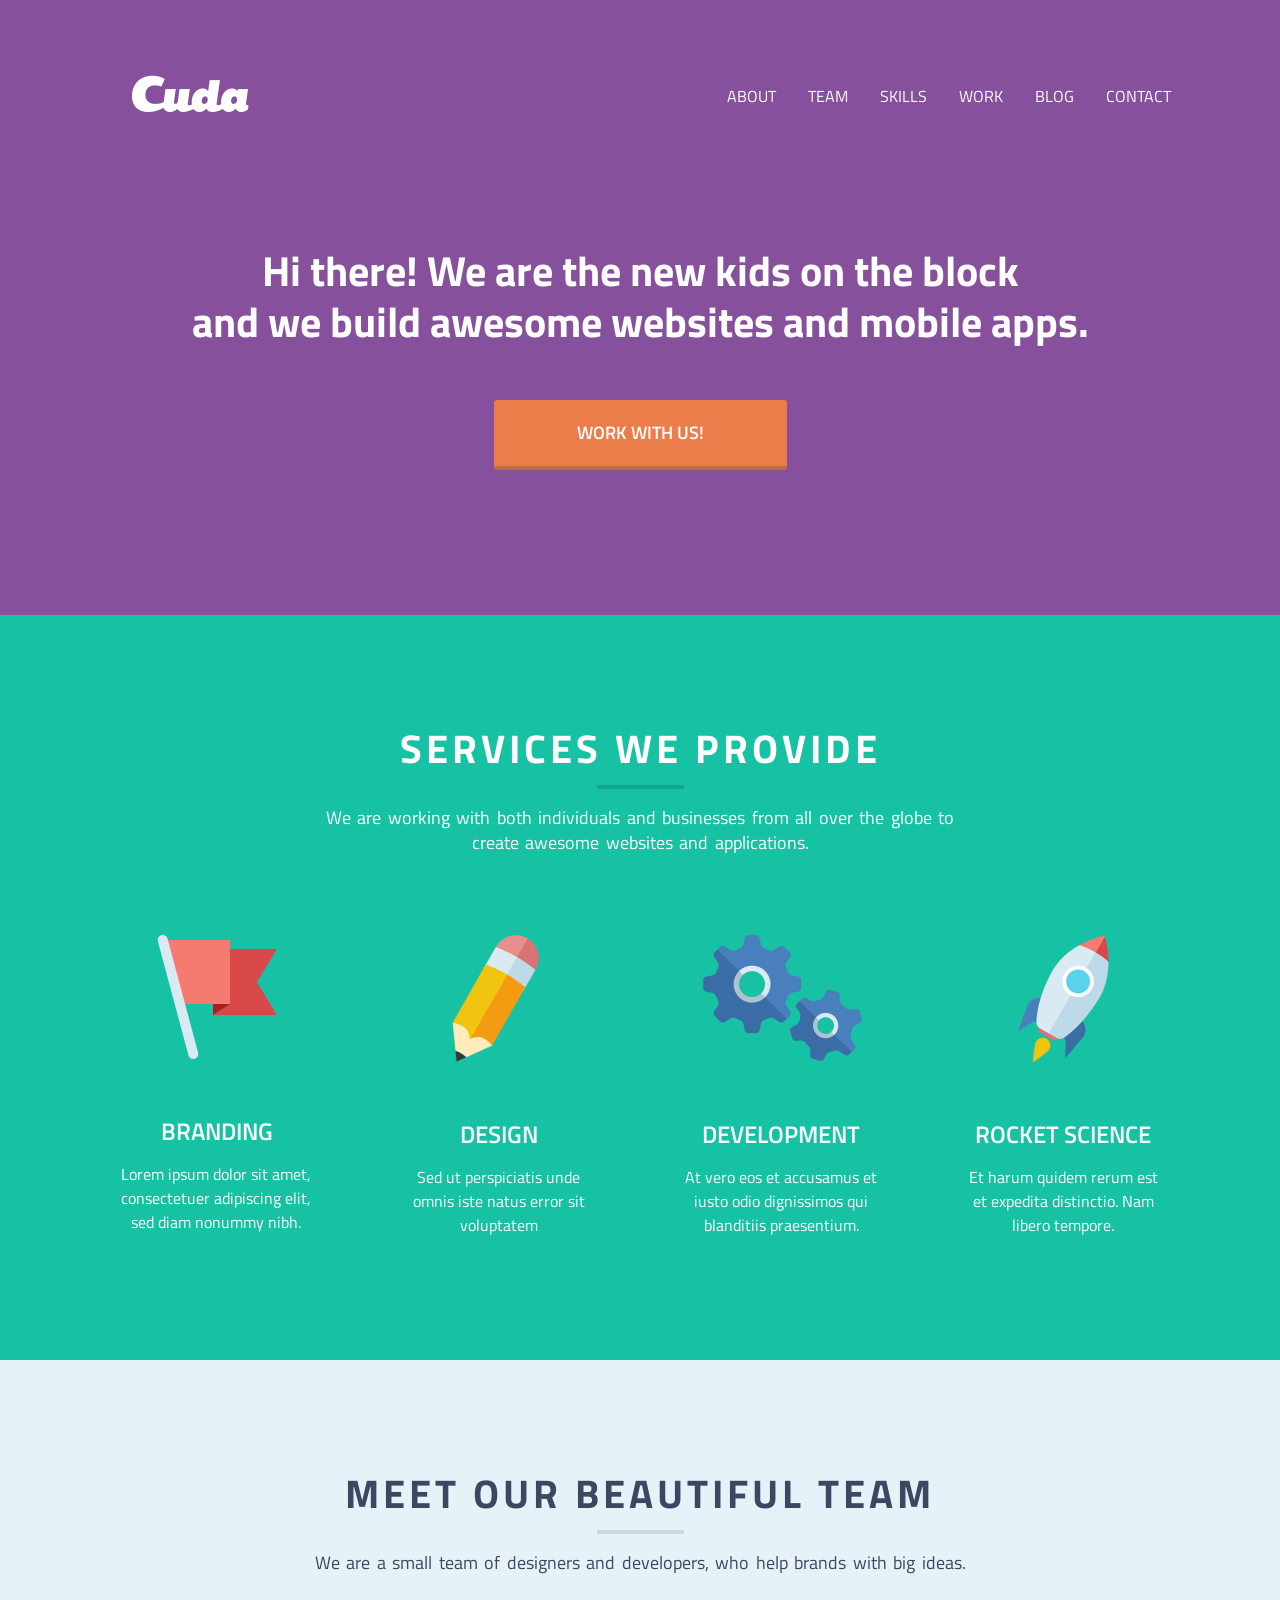
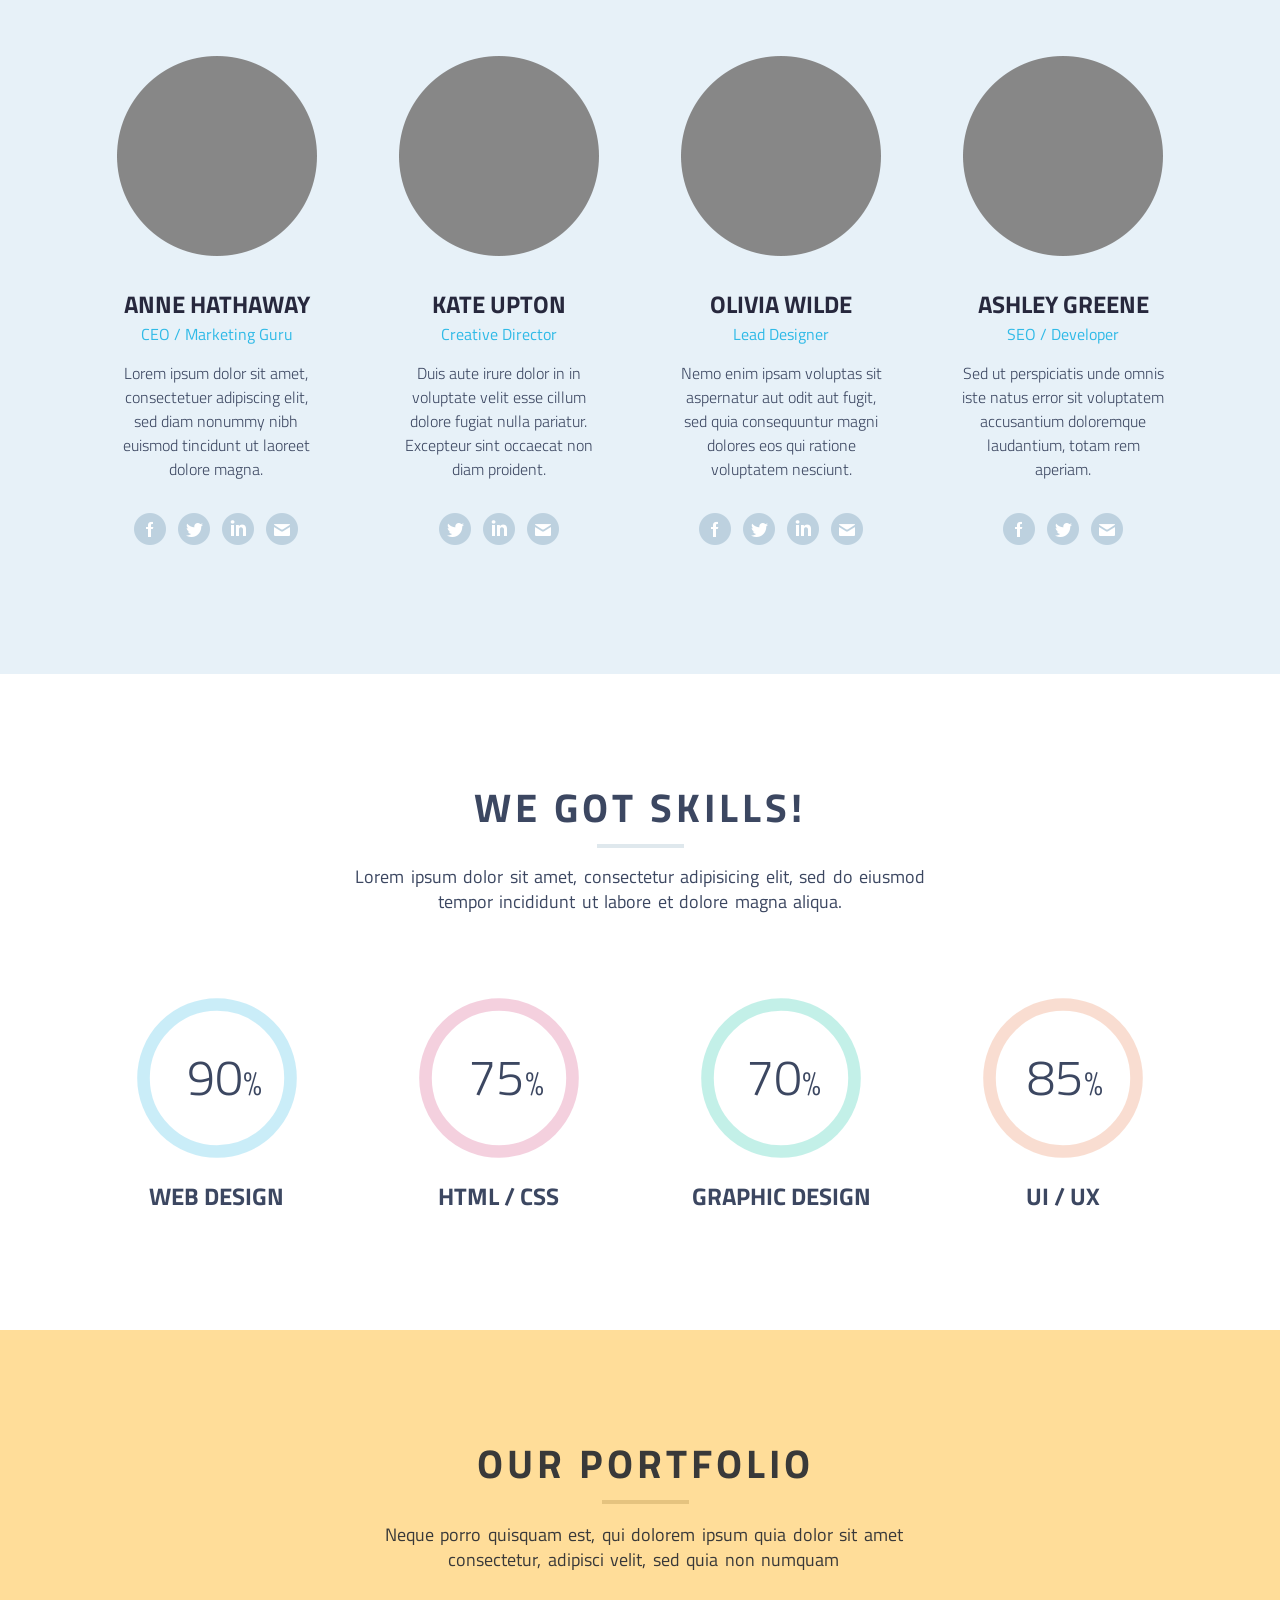
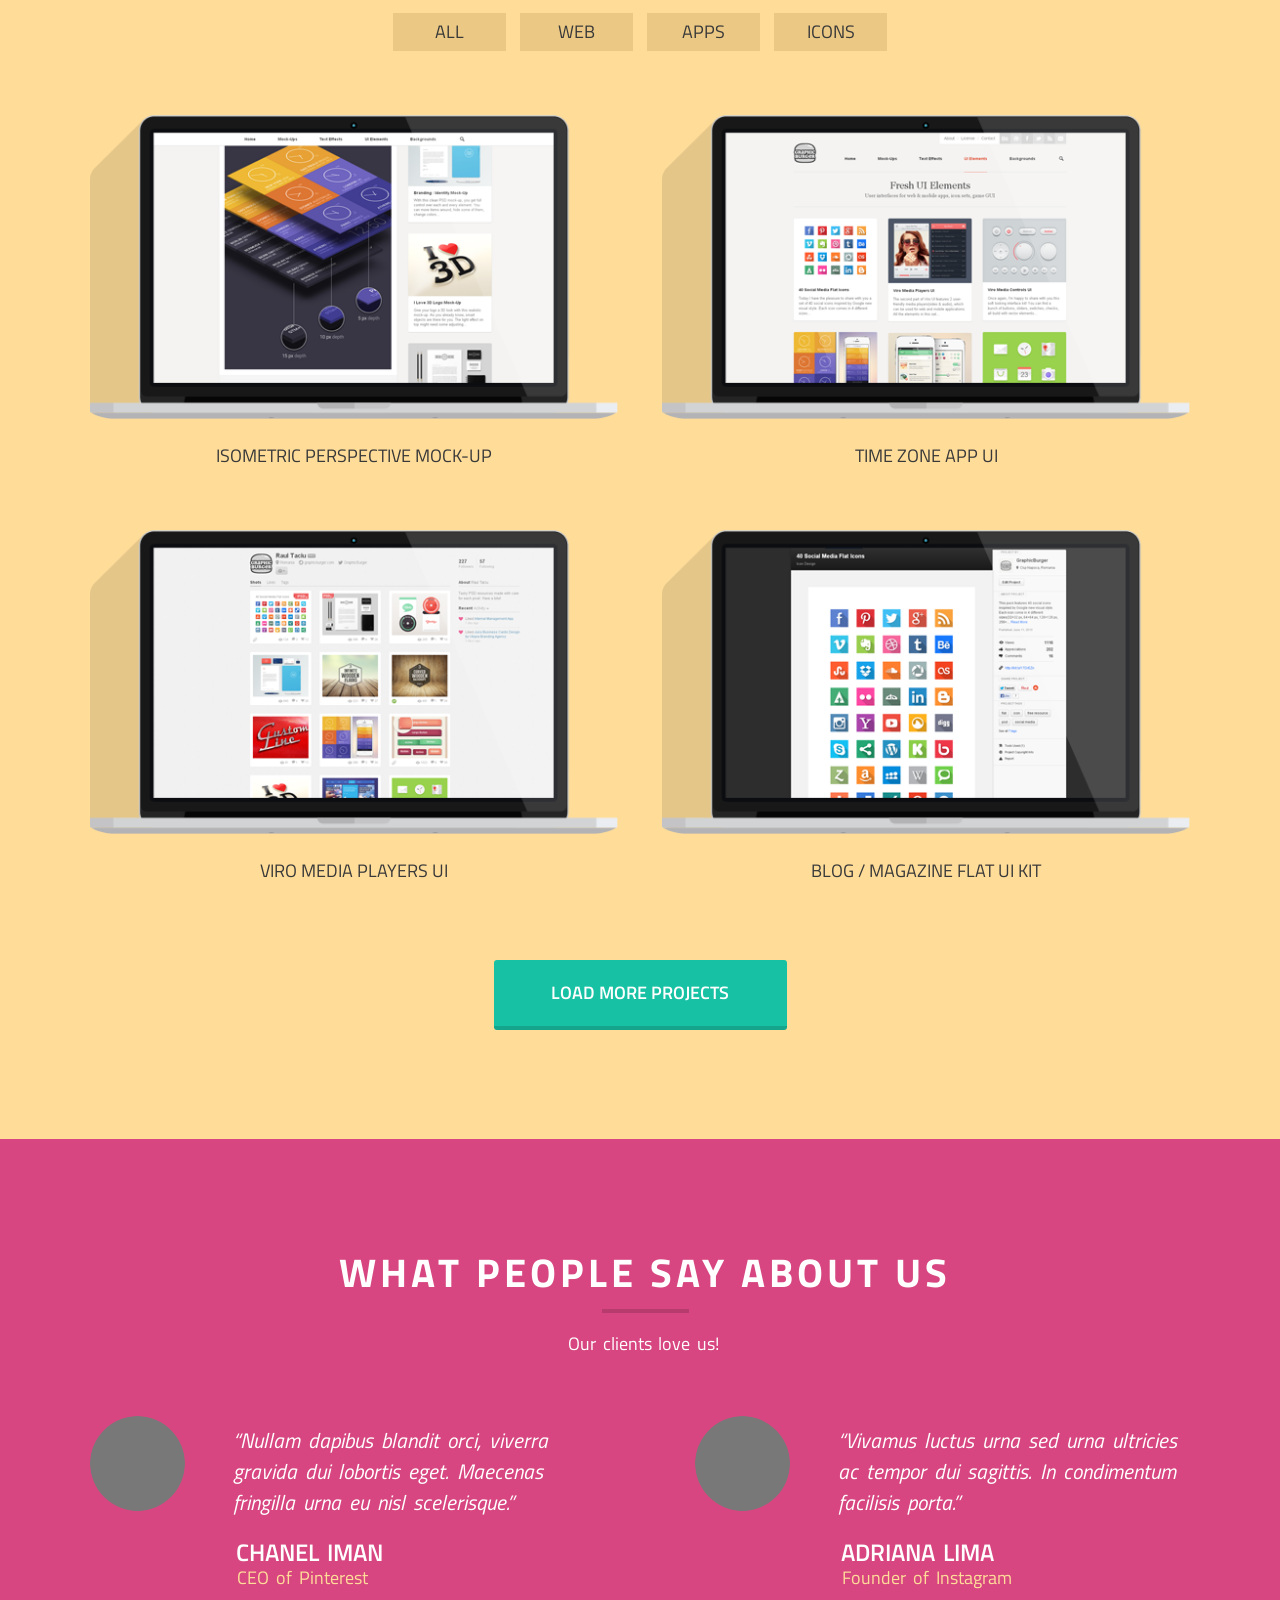
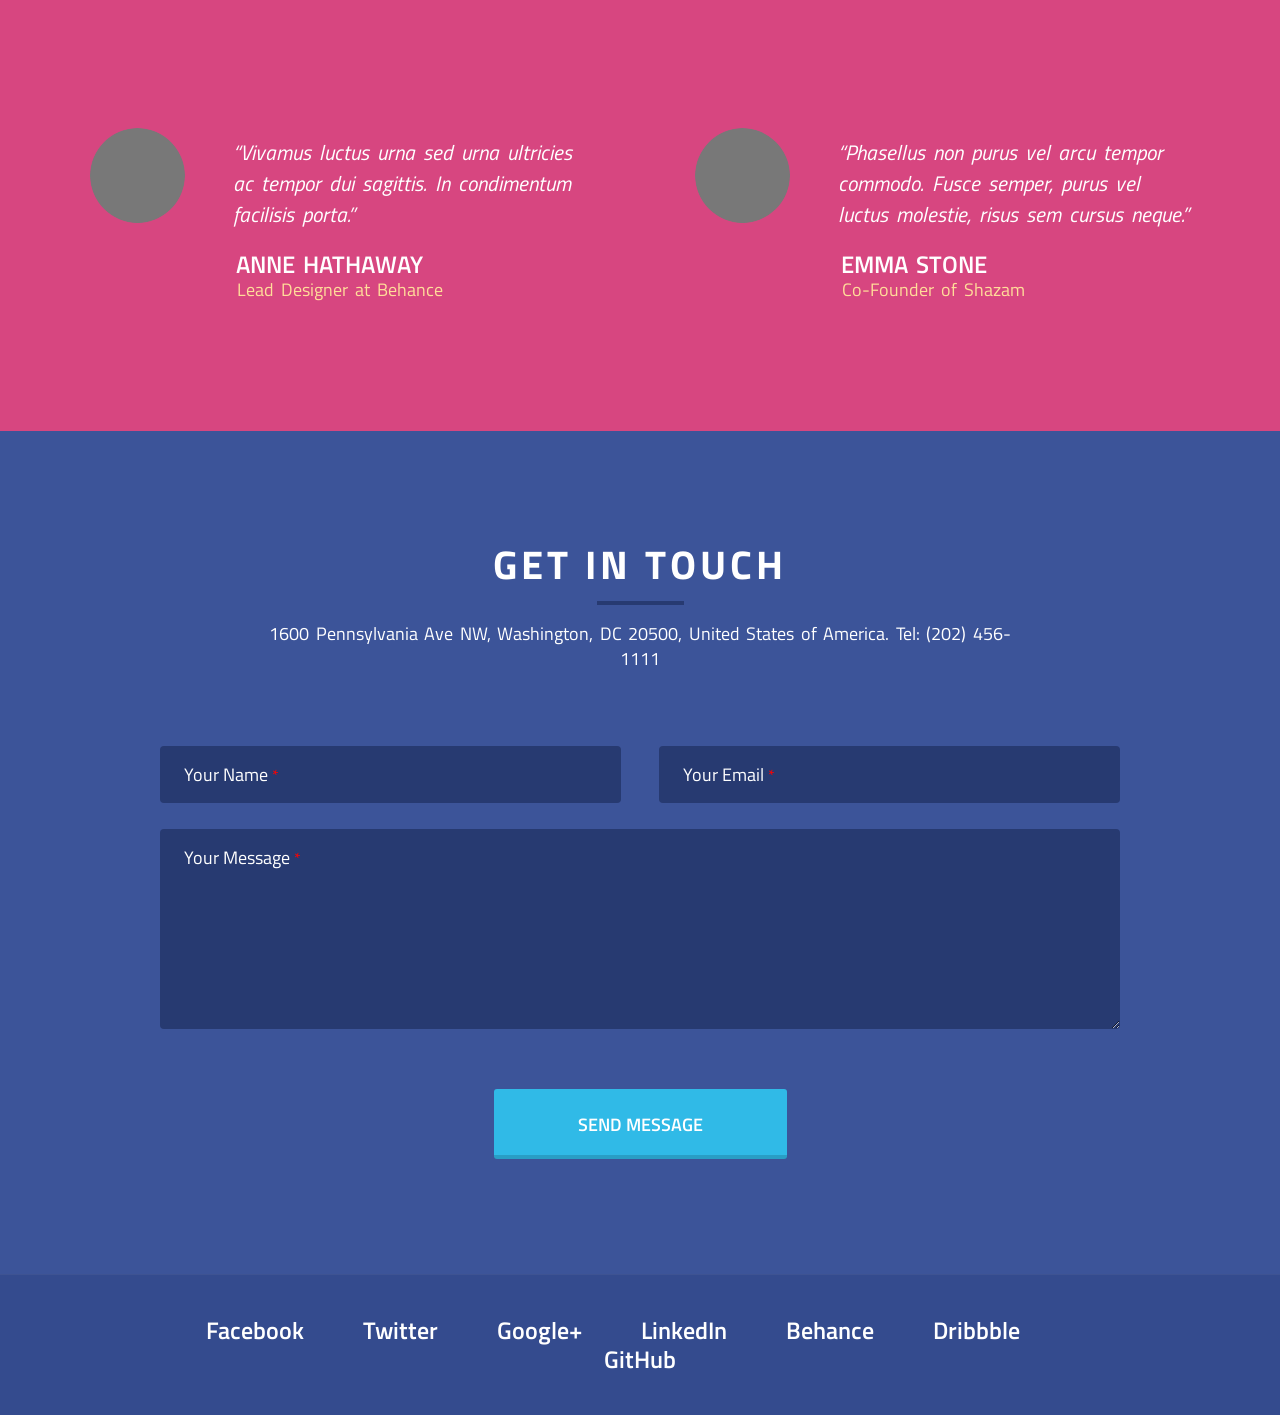
<file: index.html>
<!DOCTYPE html>
<html lang="en">
<head>
    <meta charset="UTF-8">
    <meta http-equiv="X-UA-Compatible" content="IE=edge">
    <meta name="viewport" content="width=device-width, initial-scale=1.0">
    <link rel="stylesheet" href="./css/resetcssmeyer.css">
    <link rel="stylesheet" href="./css/progressBar.css">
    <link rel="stylesheet" href="./css/style.css">
    <title>Cuda_ProjectOne</title>
</head>
<body>
    <header>
        <div class="wrapper">
            <div id="startpage">
                <div class="logo">
                     <img src="./img/logo.png" alt="Logo">
                 </div>
                 <div class="menu_burger_wrap" id="menuTrigger">
                     <img class="menu_burger_img" src="img/menu_bar_new.png" alt="Menu burger">
                 </div>
                 <nav class="menu_header" id="menuBurgerItems">
                          <a class="menu_item" href="#About">About</a>
                          <a class="menu_item" href="#Team">Team</a>
                          <a class="menu_item" href="#Skills">Skills</a>
                          <a class="menu_item" href="#Portfolio">Work</a>
                          <a class="menu_item" href="#AboutUs">Blog</a>
                          <a class="menu_item" href="#Contact">Contact</a>
                 </nav>      
             </div>
                <div class="content">
                    <p> Hi there! We are the new kids on the block </p>
                  <p> and we build awesome websites and mobile apps. </p>
                </div>
            <div class="bigButton">
                <a class="button" href="#Contact">WORK WITH US!</a>
            </div>    
        </div>
    </header>
    <main>
        <section class="block__service" id="About" >
            <div class="wrapper">
                <h2 class="block__title">SERVICES WE PROVIDE</h2>
                <h6 class="block_text">
                    We are working with both individuals and 
                    businesses from all over the globe to 
                    create awesome websites and applications.
                </h6>
                <div class="block__items">
                    <div class="block__item">
                        <img class="img_service" src="img/flag.png" alt="flag">
                        <h3>Branding</h3>                    
                        <div class="description">
                            Lorem ipsum dolor sit amet,
                            consectetuer adipiscing elit,
                            sed diam nonummy nibh.
                        </div>
                    </div>
                    <div class="block__item">
                        <img class="img_service" src="img/pencil.png" alt="pencil">
                        <h3>Design</h3>
                        <div class="description">
                            Sed ut perspiciatis 
                            unde omnis iste natus
                            error sit voluptatem 
                        </div>
                    </div>
                    <div class="block__item">
                        <img class="img_service" src="img/gear.png" alt="gear">
                        <h3>Development</h3>
                        <div class="description"> 
                            At vero eos et accusamus et 
                            iusto odio dignissimos qui 
                            blanditiis praesentium.
                        </div>
                    </div>
                    <div class="block__item">
                        <img class="img_service" src="img/rocket.png" alt="rocket">
                        <h3>ROCKET SCIENCE</h3>
                        <div class="description">
                            Et harum quidem rerum est 
                            et expedita distinctio. 
                            Nam libero tempore.
                        </div>
                    </div>
                </div>
            </div>

        </section>

        <section  class="block_team" id="Team">
            <div class="wrapper">
                <h2 class="block__title">MEET OUR BEAUTIFUL TEAM</h2>
                <h6 class="block_text">
                    We are a small team of designers and developers, 
                    who help brands with big ideas.
                </h6>
                <div class="block__items">
                    <div class="block__item">
                        <img class="img_team" src="img/Base.png" alt="foto Anne">
                        <h3>ANNE HATHAWAY</h3>
                        <h4>CEO / Marketing Guru</h4>                    
                        <div class="description">
                            Lorem ipsum dolor sit amet,
                            consectetuer adipiscing elit, 
                            sed diam nonummy nibh euismod 
                            tincidunt ut laoreet dolore magna.
                            <div class="contacts_item">
                                <a href="#"><img src="./img/Facebook-Icon.png" alt="Facebook Icon"></a>
                                <a href="#"><img src="./img/Twitter.png" alt="Twitter Icon"></a>
                                <a href="#"><img src="./img/LinkedIn-icon.png" alt="LinkedIn Icon"></a>
                                <a href="#"><img src="./img/Mail.png" alt="Mail"></a>
                            </div>
                        </div>
                    </div>
                    <div class="block__item">
                        <img class="img_team" src="img/Base.png" alt="foto Kate">
                        <h3>Kate Upton</h3>
                        <h4>Creative Director</h4>
                        <div class="description">
                            Duis aute irure dolor in in voluptate velit 
                            esse cillum dolore fugiat nulla pariatur. 
                            Excepteur sint occaecat non diam proident.
                            <div class="contacts_item">
                                <a href="#"><img src="./img/Twitter.png" alt="Twitter Icon"></a>
                                <a href="#"><img src="./img/LinkedIn-icon.png" alt="LinkedIn Icon"></a>
                                <a href="#"><img src="./img/Mail.png" alt="Mail"></a>
                            </div>
                        </div>
                    </div>
                    <div class="block__item">
                        <img class="img_team" src="img/Base.png" alt="foto Alivia">
                        <h3>Olivia Wilde</h3>
                        <h4>Lead Designer</h4>
                        <div class="description"> 
                            Nemo enim ipsam voluptas sit aspernatur 
                            aut odit aut fugit, sed quia consequuntur magni 
                            dolores eos qui ratione voluptatem nesciunt.
                            <div class="contacts_item">
                                <a href="#"><img src="./img/Facebook-Icon.png" alt="Facebook Icon"></a>
                                <a href="#"><img src="./img/Twitter.png" alt="Twitter Icon"></a>
                                <a href="#"><img src="./img/LinkedIn-icon.png" alt="LinkedIn Icon"></a>
                                <a href="#"><img src="./img/Mail.png" alt="Mail"></a>
                            </div>
                        </div>
                    </div>
                    <div class="block__item">
                        <img class="img_team" src="img/Base.png" alt="foto Ashley">
                        <h3>Ashley Greene</h3>
                        <h4>SEO / Developer</h4>
                        <div class="description">
                            Sed ut perspiciatis unde omnis iste natus error 
                            sit voluptatem accusantium doloremque laudantium, 
                            totam rem aperiam.
                            <div class="contacts_item">
                                <a href="#"><img src="./img/Facebook-Icon.png" alt="Facebook Icon"></a>
                                <a href="#"><img src="./img/Twitter.png" alt="Twitter Icon"></a>
                                <a href="#"><img src="./img/Mail.png" alt="Mail"></a>
                            </div>
                        </div>
                    </div>
                </div>
            </div>
        </section>

        <section class="block__skills" id="Skills">
            <div class="wrapper">
                <h2 class="block__title">WE GOT SKILLS!</h2>
                <h6 class="block_text">
                    Lorem ipsum dolor sit amet, consectetur 
                    adipisicing elit, sed do eiusmod 
                    tempor incididunt ut labore et dolore 
                    magna aliqua.
                </h6>
                <!-- вставка НОВЫХ круговых диаграмм с использованием jQuery-->
                <div class="block__items">
                    <div class="block__item webdesign">
                        <svg class="radial-progress" data-percentage="90" viewBox="0 0 80 80">
                            <circle class="incomplete" cx="40" cy="40" r="35"></circle>
                            <circle class="complete" cx="40" cy="40" r="35" style="stroke-dashoffset: 39.58406743523136;"></circle>
                            <text class="percentage" x="49%" y="60%" transform="matrix(0, 1, -1, 0, 80, 0)">90</text>
                            <text class="percentage_p" x="71%" y="60%" transform="matrix(0, 1, -1, 0, 80, 0)">%</text>
                        </svg>
                        <h3>Web Design</h3>                    
                    </div>
                    <div class="block__item htmlcss">
                        <svg class="radial-progress" data-percentage="75" viewBox="0 0 80 80">
                            <circle class="incomplete" cx="40" cy="40" r="35"></circle>
                            <circle class="complete" cx="40" cy="40" r="35" style="stroke-dashoffset: 39.58406743523136;"></circle>
                            <text class="percentage" x="48%" y="60%" transform="matrix(0, 1, -1, 0, 80, 0)">75</text>
                            <text class="percentage_p" x="71%" y="60%" transform="matrix(0, 1, -1, 0, 80, 0)">%</text>
                        </svg>
                        <h3>HTML / CSS</h3>
                    </div>
                    <div class="block__item graphic">
                        <svg class="radial-progress " data-percentage="70" viewBox="0 0 80 80">
                            <circle class="incomplete" cx="40" cy="40" r="35"></circle>
                            <circle class="complete" cx="40" cy="40" r="35" style="stroke-dashoffset: 39.58406743523136;"></circle>
                            <text class="percentage" x="46%" y="60%" transform="matrix(0, 1, -1, 0, 80, 0)">70</text>
                            <text class="percentage_p" x="68%" y="60%" transform="matrix(0, 1, -1, 0, 80, 0)">%</text>
                        </svg>
                        <h3>GRAPHIC DESIGN</h3>
                    </div>
                    <div class="block__item uiux">
                        <svg class="radial-progress" data-percentage="85" viewBox="0 0 80 80">
                            <circle class="incomplete" cx="40" cy="40" r="35"></circle>
                            <circle class="complete" cx="40" cy="40" r="35" style="stroke-dashoffset: 39.58406743523136;"></circle>
                            <text class="percentage" x="45%" y="60%" transform="matrix(0, 1, -1, 0, 80, 0)">85</text>
                            <text class="percentage_p" x="68%" y="60%" transform="matrix(0, 1, -1, 0, 80, 0)">%</text>
                        </svg>
                        <h3>UI / UX</h3>
                    </div>
                </div>
            </div>

        </section>

        <section class="block__portfolio" id="Portfolio">
            <div class="wrapper">
                <h2 class="portfolio__title">OUR PORTFOLIO</h2>
                <h6 class="portfolio_text">
                    Neque porro quisquam est, qui dolorem 
                    ipsum quia dolor sit amet consectetur, 
                    adipisci velit, sed quia non numquam
                </h6>
                <div class="portfolio_header">
                    <div class="portfolio_header_menu">
                    <a href="#" class="pf_header_menu_item" id="allProjects">ALL</a>
                    <a href="#" class="pf_header_menu_item" id="webProjects">WEB</a>
                    <a href="#" class="pf_header_menu_item" id="appsProjects">APPS</a>
                    <a href="#" class="pf_header_menu_item" id="iconsProjects">ICONS</a>
                </div>
                </div>
                <div class="pf_block__items" id="blockItems">
                    <div class="pf_block__item">
                        <img class="portfolio_img" src="img/1.png" alt="foto works 1">
                        <h3>Isometric Perspective Mock-Up</h3>                    
                    </div>
                    <div class="pf_block__item">
                        <img class="portfolio_img" src="img/2.png" alt="foto works 2">
                        <h3>Time Zone App UI</h3>
                    </div>
                    <div class="pf_block__item">
                        <img class="portfolio_img" src="img/3.png" alt="foto works 3">
                        <h3>Viro Media Players UI</h3>
                    </div>
                    <div class="pf_block__item">
                        <img class="portfolio_img" src="img/4.png" alt="foto works 4">
                        <h3>Blog / Magazine Flat UI Kit</h3>
                    </div>
                </div>
                <div class="bigButton">
                    <button class="button pf_big_button" id="moreProjects">
                        LOAD MORE PROJECTS
                    </button>
                </div> 
            </div>
        </section>

        <section class="block__aboutUs" id="AboutUs">
            <div class="wrapper">
                <h2 class="portfolio__title">WHAT PEOPLE SAY ABOUT US</h2>
                <h6 class="portfolio_text">
                    Our clients love us!
                </h6>
                <div class="pf_block__items">
                    <div class="aboutUs_block__item">
                        <img class="abouteUs_img" src="img/BaseAboutUs1.png" alt="photo of a person 1">
                        <div class="noute">
                            <p class="feedback">“Nullam dapibus blandit orci, viverra 
                                gravida dui lobortis eget. Maecenas fringilla urna 
                                eu nisl scelerisque.”</p>
                            <p class="name_user">Chanel Iman</h3>
                            <p class="feedback_area">CEO of Pinterest</p>
                        </div>
                    </div>
                    <div class="aboutUs_block__item">
                        <img class="abouteUs_img" src="img/BaseAboutUs2.png" alt="photo of a person 2">
                        <div class="noute">
                            <p class="feedback">“Vivamus luctus urna sed urna ultricies ac tempor dui sagittis. 
                                In condimentum facilisis porta.”</p>
                            <p class="name_user">ADRIANA LIMA</h3>
                            <p class="feedback_area">Founder of Instagram</p>  
                        </div>
                    </div>
                    <div class="aboutUs_block__item">                   
                        <img class="abouteUs_img" src="img/BaseAboutUs3.png" alt="photo of a person 3">
                        <div class="noute">
                            <p class="feedback">“Vivamus luctus urna sed urna ultricies ac tempor dui sagittis. 
                                In condimentum facilisis porta.”</p>
                            <p class="name_user">ANNE HATHAWAY</h3>
                            <p class="feedback_area">Lead Designer at Behance</p>
                        </div>
                    </div>
                    <div class="aboutUs_block__item">    
                        <img class="abouteUs_img" src="img/BaseAboutUs4.png" alt="photo of a person 4">
                        <div class="noute">
                            <p class="feedback">“Phasellus non purus vel arcu tempor commodo. Fusce semper, purus 
                                vel luctus molestie, risus sem cursus neque.”</p>
                            <p class="name_user">EMMA STONE</h3>
                            <p class="feedback_area">Co-Founder of Shazam</p>
                        </div>
                    </div>
                </div>
            </div>
        </section>
        <section class="get_in_touch" id="Contact">
            <div class="wrapper">
                <h2 class="block__title">GET IN TOUCH</h2>
                <h6 class="block_text">
                    1600 Pennsylvania Ave NW, Washington, 
                    DC 20500, United States of America. Tel: (202) 456-1111
                </h6>
            </div>
            <form class="form_contact" 
                    action="#" 
                    method="post" 
                    enctype="multipart/form-data"
                    autocomplete="off">
                <div class="fields_form">
                    <label class="field_user_name">
                        <input required class="form_name" type="text" tabindex="1" name="user_name">
                        <span class="ph_user_name" placeholder="Your Name"></span>
                    </label>
                    <label class="field_form_email">
                        <input required class="form_email" type="email" tabindex="2" name="user_email">
                        <span class="ph_email" placeholder="Your Email"></span>                    
                    </label>
                    <label class="field_form_message">
                        <textarea required class="form_message" name="text_message" tabindex="3"></textarea>
                        <span class="ph_message" placeholder="Your Message"></span>                
                    </label>
                </div>
                <div class="bigButton">
                    <button class="button" type="submit" tabindex="4" > 
                        SEND MESSAGE
                    </button>
                </div>
            </form>
        </section>
    </main>
   <footer>
       <hr>
        <div class="social_media">
            <a href="#fb.com">Facebook</a>
            <a href="https://www.twitch.tv/">Twitter</a>
            <a href="https://plus.google.com/">Google+</a>
            <a href="http://www.linkedin.com/">LinkedIn</a>
            <a href="https://www.behance.net/">Behance</a>
            <a href="https://www.dribbble.com/">Dribbble</a>
            <a href="https://github.com/">GitHub</a>
        </div>
    </footer>
    <script src="./libs/jQuery/jquery-3.6.0.min.js"></script>
    
    <!-- Или подключать через Интернет , сразу с сайта jQuery.com
        <script src="https://code.jquery.com/jquery-3.6.0.js" 
            integrity="sha256-H+K7U5CnXl1h5ywQfKtSj8PCmoN9aaq30gDh27Xc0jk=" 
            crossorigin="anonymous">
        </script>
    -->
    
    <script src="./js/main.js"></script>
    <script src="./js/circleProgressBar.js"></script>

</body>
</html>
</file>
<file: css/progressBar.css>
svg.radial-progress {
    height: auto;
    max-width: 200px;
    padding: 1em;
    transform: rotate(-90deg);
    width: 100%;
  }
  
  svg.radial-progress circle {
    fill: rgba(0,0,0,0);
    stroke: #fff;
    stroke-dashoffset: 219.91148575129; 
    stroke-width: 6;
  }
  
  svg.radial-progress circle.incomplete { opacity: 0.25; }
  
  svg.radial-progress circle.complete { stroke-dasharray: 219.91148575129; }
  
  svg.radial-progress text {
    fill: #3c4761;
    text-anchor: middle;
    font-size: 24px;
    font-weight: 300;
  }
 
  /* стиль для ProgressBar*/
 
 .webdesign svg.radial-progress circle { stroke: #30bae7; }
 .htmlcss svg.radial-progress circle { stroke: #d74680; }
 .graphic svg.radial-progress circle { stroke: #15c7a8; }
 .uiux svg.radial-progress circle { stroke: #eb7d4b; }
</file>
<file: css/style.css>
/* Start Common style for HTML, body*/
/* Reset style CSS in another file "resetcssmeyer.css"
*/ 
html, body{
	box-sizing: border-box;
	margin: 0;
	padding: 0;
  min-width: 320px;
}

*, *::after, *::before{
	box-sizing: inherit;
} 

body{
	font-family: 'Titillium Web', sans-serif; /*семейство подгружаемых шрифтов для сайта*/
  font-style: normal; /* стиль шрифта для тела страницы*/
  font-size: 16px; /* размер шрифта для страницы по-умолчанию 16 пикселей (обычный стандарт)*/
  line-height: 1.2; /* задается высота строк*/
  font-weight: normal; /* вес (жирность шрифта - устанавливаем обычную 300)*/
  color: #fff;
	/*background-color: #56d1b2;*/
}
/* END Common style for HTML, body*/

/* connecting fonts "titillium-web" START */

/* titillium-web-300 - latin */
@font-face {
  font-family: 'Titillium Web';
  font-style: normal;
  font-weight: 300;
  src: url('../fonts/titillium-web-v14-latin-300.eot'); /* IE9 Compat Modes */
  src: local(''),
       url('../fonts/titillium-web-v14-latin-300.eot?#iefix') format('embedded-opentype'), /* IE6-IE8 */
       url('../fonts/titillium-web-v14-latin-300.woff2') format('woff2'), /* Super Modern Browsers */
       url('../fonts/titillium-web-v14-latin-300.woff') format('woff'), /* Modern Browsers */
       url('../fonts/titillium-web-v14-latin-300.ttf') format('truetype'), /* Safari, Android, iOS */
       url('../fonts/titillium-web-v14-latin-300.svg#TitilliumWeb') format('svg'); /* Legacy iOS */
}
/* titillium-web-regular - latin */
@font-face {
  font-family: 'Titillium Web';
  font-style: normal;
  font-weight: 400;
  src: url('../fonts/titillium-web-v14-latin-regular.eot'); /* IE9 Compat Modes */
  src: local(''),
       url('../fonts/titillium-web-v14-latin-regular.eot?#iefix') format('embedded-opentype'), /* IE6-IE8 */
       url('../fonts/titillium-web-v14-latin-regular.woff2') format('woff2'), /* Super Modern Browsers */
       url('../fonts/titillium-web-v14-latin-regular.woff') format('woff'), /* Modern Browsers */
       url('../fonts/titillium-web-v14-latin-regular.ttf') format('truetype'), /* Safari, Android, iOS */
       url('../fonts/titillium-web-v14-latin-regular.svg#TitilliumWeb') format('svg'); /* Legacy iOS */
}
/* titillium-web-italic - latin */
@font-face {
  font-family: 'Titillium Web';
  font-style: italic;
  font-weight: 400;
  src: url('../fonts/titillium-web-v14-latin-italic.eot'); /* IE9 Compat Modes */
  src: local(''),
       url('../fonts/titillium-web-v14-latin-italic.eot?#iefix') format('embedded-opentype'), /* IE6-IE8 */
       url('../fonts/titillium-web-v14-latin-italic.woff2') format('woff2'), /* Super Modern Browsers */
       url('../fonts/titillium-web-v14-latin-italic.woff') format('woff'), /* Modern Browsers */
       url('../fonts/titillium-web-v14-latin-italic.ttf') format('truetype'), /* Safari, Android, iOS */
       url('../fonts/titillium-web-v14-latin-italic.svg#TitilliumWeb') format('svg'); /* Legacy iOS */
}
/* titillium-web-600 - latin */
@font-face {
  font-family: 'Titillium Web';
  font-style: normal;
  font-weight: 600;
  src: url('../fonts/titillium-web-v14-latin-600.eot'); /* IE9 Compat Modes */
  src: local(''),
       url('../fonts/titillium-web-v14-latin-600.eot?#iefix') format('embedded-opentype'), /* IE6-IE8 */
       url('../fonts/titillium-web-v14-latin-600.woff2') format('woff2'), /* Super Modern Browsers */
       url('../fonts/titillium-web-v14-latin-600.woff') format('woff'), /* Modern Browsers */
       url('../fonts/titillium-web-v14-latin-600.ttf') format('truetype'), /* Safari, Android, iOS */
       url('../fonts/titillium-web-v14-latin-600.svg#TitilliumWeb') format('svg'); /* Legacy iOS */
}
/* titillium-web-700 - latin */
@font-face {
  font-family: 'Titillium Web';
  font-style: normal;
  font-weight: 700;
  src: url('../fonts/titillium-web-v14-latin-700.eot'); /* IE9 Compat Modes */
  src: local(''),
       url('../fonts/titillium-web-v14-latin-700.eot?#iefix') format('embedded-opentype'), /* IE6-IE8 */
       url('../fonts/titillium-web-v14-latin-700.woff2') format('woff2'), /* Super Modern Browsers */
       url('../fonts/titillium-web-v14-latin-700.woff') format('woff'), /* Modern Browsers */
       url('../fonts/titillium-web-v14-latin-700.ttf') format('truetype'), /* Safari, Android, iOS */
       url('../fonts/titillium-web-v14-latin-700.svg#TitilliumWeb') format('svg'); /* Legacy iOS */
}

/* connecting fonts "titillium-web" END */

/* Header style START*/

.wrapper{
	max-width: 1140px;
	padding-left: 20px;
	padding-right: 20px;
	margin: 0 auto;
}

header {
background: #87509c;
}

.logo {
 padding-left: 41px;
}

#startpage{
  padding-top: 75px;
	display: flex;
	flex-wrap: wrap;
	justify-content: space-between;
	align-items: center;
}

.menu_header{
  padding-right: 4px;
	display: flex;
	justify-content: space-around;
	flex-wrap: wrap;
}

.menu_burger_wrap{
  display: none;
}

.menu_item {
  text-decoration: none;
	color: #FFF;
	list-style: none;
	font-family: 'Titillium web';
	font-style: normal;
	font-weight: 400;
	font-size: 16px;
  text-transform: uppercase;
	padding: 7px 15px 5px 17px; 
  border-radius: 3px;
}

.menu_item:hover {
  background: #643a79;
   
}

.content {
  font-family: 'Titillium web';
	font-style: normal;
	font-weight: bold;
	font-size: 42px;
  color: #FFF;
  margin-top: 129px;
  text-align: center;
}

.bigButton { 
  text-align: center; 
  padding-top: 54px;
  padding-bottom: 145px;
  }
  
 .button {
  text-decoration: none;
  display: block;
  margin: 0 auto;
  padding-top: 22px;
  text-align: center;
  font-family: 'Titillium web';
	font-style: normal;
	font-weight: 600;
	font-size: 18px;
  color: #FFF;
  height: 70px;
  width: 293px;
  background: #eb7d4b;
  border:0;
  border-radius: 3px;
  border-bottom: 4px solid #c86a40;
  cursor: pointer;
  transition: all .15s cubic-bezier(0.29, 0.43, 0.24, 0.78);
}

.button:hover {
  border-top: 4px solid #c86a40;
  border-bottom: 0px;
}

.button:active {
  opacity: .7;
  border: 6px solid #c86a40;
  color: #fdd9ca;  
}

/* Header style END*/

/* Main Services START */

.block__service{
  background-color: #17c2a4 ;
}

.block__title{
  text-align: center;
  font-family: 'Titillium web';
	font-style: normal;
	font-weight: bold;
	font-size: 40px;
  color: #FFF;
  text-transform: uppercase;
  letter-spacing: 4px;
  padding-top: 110px;
}

.block__title:after{
  display: block;
  content: "";
  width: 87px;
  height: 4px;
  margin: 12px auto 0px;
}

.block__service .block__title:after{
  background-color: #14a58c;
}

.block_text{
  font-size: 18px;
  color: #fff;
  line-height: 1.4;
  word-spacing: 2.5px;
  text-align: center;
  max-width: 652px;
  margin: 16px auto 0px;
}

.block__items{
  margin-top: 80px;
  padding-bottom: 12px;
  display: flex;
  flex-wrap: wrap;
  justify-content: space-between;
  column-gap: 15px;
}

.block__item{  
  flex-basis: 23%;
  text-align: center;
}

.img_service{
  max-height: 140px;
  margin-bottom: 53px;
}

.block__item h3{
  font-size: 24px;
  color: #fff ;
  font-weight: 600;
  text-transform: uppercase;
 }

.description{
  margin: 17px auto 111px;
  width: 80%;
  line-height: 1.5;
}

/* Main Services END */

/* Main Team START */

.block_team{
  background-color: #e7f1f8;
}
.block_team .block__title,
.block_team .block_text{
  color: #3c4761;
}

.block_team .block__title:after{
  background-color: #c8d9e5;
 }
 .img_team{
  max-width: 200px;
  width: 100%;
  }
  
  .block_team h3{
    margin-top: 30px;
    color: #27283d;
    text-transform: uppercase;
    font-weight: 700;
  }

  .block_team h4{
    color: #30bae7;
    padding-top: 6px;
  }

  .block_team .description{
  font-weight: 300;
	color: #3c4761;
  }

  .contacts_item{
    margin: 32px auto 0;
    max-width: 75%;
    display:flex;
    justify-content: center;
    column-gap: 12px;
  }


  .contacts_item a{
  display: block;
  text-decoration: none;
  }


/* Main Team END */

/*Main Skills START*/

.block__skills{
  background-color: #fff;
}

.block__skills h2, .block__skills h6 {
  color: #3c4761;
} 

.block__skills .block__title:after{
  background-color: #dfe8ed;
} 

.block__skills .block_text{
  max-width: 600px;
}

.block__skills h3{
  margin: 0px auto 118px; 
  color: #3c4761;
  text-transform: uppercase;
  font-weight: 700;
}

.block__skills .block__items {
  margin-top: 64px;
  padding-bottom: 1px
}

.block__skills svg text.percentage_p{
  font-size: 16px;
  font-weight: 300;
}

/*Main Skills END*/

/*Main Portfolio START*/

.block__portfolio{
  background-color: #ffdd99;
}

.portfolio__title{
  text-align: center;
  font-family: 'Titillium web';
	font-style: normal;
	font-weight: bold;
	font-size: 40px;
  color: #393939;
  text-transform: uppercase;
  letter-spacing: 4px;
  padding: 110px 0px 0px 10px;
}

.portfolio__title:after{
  display: block;
  content: "";
  width: 87px;
  height: 4px;
  margin: 12px auto 0px;
  background-color: #e5c37f;
}

.portfolio_text{
  font-size: 18px;
  color: #393939;
  line-height: 1.4;
  word-spacing: 2.5px;
  text-align: center;
  padding-left: 7px;
  max-width: 600px;
  margin: 18px auto 0px;
}

.portfolio_header{
  margin: 41px auto 0px;
  max-width: 45%;
}

.portfolio_header_menu{
  display: flex;
  flex-wrap: wrap;
  justify-content: space-between;
 /* width: 100%;
  margin: 41px auto 0px;*/
}
.pf_header_menu_item{
  color: #393939;
  font-size: 18px;
  text-decoration: none;
  text-align: center;
  background-color: #ebc985;
  cursor: pointer;
  padding: 8px 0px;
  width: 23%;
}

.pf_header_menu_item:hover{
  background-color: #fff;
}

.pf_block__items{
  display: flex;
  flex-wrap: wrap;
  justify-content: space-between;
}

.pf_block__item{
  padding-top: 64px;
  flex-basis:  48%;
}

.pf_block__item a{
  text-decoration: none;
  color: #393939;

}

.pf_block__item a:visited{
  color: #393939;
}

.pf_block__item a:active{
  color: #7e7d7d;
}

.portfolio_img{
  width: 100%;
}

.pf_block__item h3{
  text-transform: uppercase;
  font-size: 18px;
  color: #393939;
  text-align: center;
  padding-top: 22px;
}

.block__portfolio .bigButton{
  margin-top: 24px;
  padding-bottom: 109px;
}

.block__portfolio .button{
  background-color: #17c2a4;
  border-bottom: 4px solid #14a58c;
  padding-top: 0;
}

.block__portfolio .button:hover {
  border-top: 4px solid #14a58c;
  border-bottom: 0px;
}

.block__portfolio .button:active {
  opacity: .7;
  border: 6px solid #14a58c;
  color: #a6c7c1;  
}

.pf_big_button{
  text-decoration: none;
  font-size: 18px ;
  color: #fff;
}

/*Main Portfolio END*/

/*Main About us START*/

.block__aboutUs{
  background-color: #d74680;
}
.block__aboutUs .pf_block__items{
  padding-bottom: 50px;
}
.block__aboutUs .portfolio__title{
  color: #fff;
}

.block__aboutUs .portfolio__title:after {
  background-color: #b73c6d;
}

.block__aboutUs h6{
  font-size: 18px;
  color: #fff;
}

.aboutUs_block__item{
  flex-basis: 45%;
  margin: 60px 0 80px;
  display: flex;
  flex-wrap: nowrap;
  justify-content: flex-start;
}

.abouteUs_img{
  display: block;
  border-radius: 50%;
  max-height: 95px;
}

.noute{
  margin-left: 26px;
  word-spacing: 3px;
}

.feedback{
  width: 100%;
  font-size: 21px;
  font-style: italic;
  padding: 9px 0px 20px 22px;
  line-height: 31px;
}
 
.name_user{
  font-size: 24px;
  color: #fff;
  font-weight: 600;
  text-transform: uppercase;
  padding-left: 25px;
}

.feedback_area{
  color: #ffdd99;
  font-size: 18px;
  padding-left: 26px;
}

  /*Main About us END*/

  /*Main get in touch START*/
  
  .get_in_touch{
    background-color: #3c5499;
  }

  .get_in_touch .block__title,
  .get_in_touch .block_text{
    color: #fff;
  }

  .get_in_touch .block_text{
    max-width: 780px ;
  }
  
  .get_in_touch .block__title:after{
    background-color: #273a71;
  }
  .form_contact{
    max-width: 1000px;
    margin: 75px auto 0px;
    padding: 0px 20px;
  }

  .fields_form{  
    display: flex;
    flex-wrap: wrap;
    justify-content: space-between;
    column-gap: 20px;
  }

  .field_user_name,
  .field_form_email{
    position: relative;
    flex-basis: 48%;
    margin-bottom: 26px;
  }

  .field_form_message{
    position: relative;
    flex-basis: 100%;
    min-height: 200px;
  }

  .form_name,
  .form_email,
  .form_message{
    display: block;
    background-color: #273a71;
    font-family: 'Titillium web';
    color: #fff;
    font-size: 18px;
    border: 0;
    border-radius: 4px;
    outline: none;
    cursor: text;
    width: 100%;
    height: 100%;
    padding: 15px 24px ;
  }

  .form_message{
    resize: vertical;
  }

    /*Red Star START*/
 
  span.ph_user_name,
  span.ph_email,
  span.ph_message{
  position: absolute;
  top: 18px;
  left: 24px;
}
  /* такая связка (селектор:invalid + селектор:before - 
    позволяет убирать значение "плэйсхолдера" при 
    начале заполнения поля пользователем)
   */ 
   
   input.form_name:not(:focus):invalid + span.ph_user_name:before,
   input.form_email:not(:focus):invalid + span.ph_email:before, 
   textarea.form_message:not(:focus):invalid + span.ph_message:before{
  /* position: relative;  его "комментирование" не влияет на верстку, планирую не использовать*/
  content: attr(placeholder);
  cursor: text;
  font-family: 'Titillium Web', sans-serif;;
  color: #fff;
  font-style: normal;
  font-size: 18px;
  font-weight: 400;
}


/*некорректно работает для input type="email" */ 
/*.form_email:invalid + .ph_email:before{
  background-color: #393939;
  cursor: wait;
  content: attr(placeholder);
}
*/

input:not(:focus):invalid + span:after,
.form_message:not(:focus):invalid + .ph_message:after {
  content: ' *';
  position: relative;
  color: red;
}

    /*Red Star END*/

        /* ПОДСКАЗКА СЕБЕ */
/* убираем рамку вокруг полей при активации поля*/
/*.form_name:focus,
.form_email:focus,
.form_message:focus{
  outline: none;
}*/

/* убираем рамку вокруг полей 
form *{
  outline: none;
}
*/

.form_contact .bigButton {
  margin: 6px auto -30px;
}

.form_contact .button{  
  background-color: #30bae7;
  border-bottom: 4px solid #299ec5;
  transition: all .15s cubic-bezier(0.29, 0.43, 0.24, 0.78);
  padding-bottom: 22px;
}

.form_contact .button:hover {
  border-top: 4px solid #299ec5;
  border-bottom: 0;
}

.form_contact .button:active {
  opacity: .7;
  border: 6px solid #3e90ac;
  color: #93d1e4;  
}

  /*Main get in touch END*/

  /*Footer START*/

footer{
  background-color: #344b8e;
 }

footer hr{
  margin: 0px;
  border: 0px;
  height: 1px;
  background-color: #3e5392;
}

.social_media{
  max-width: 945px;
  text-align: center;
  padding: 41px 20px;
  margin: 0 auto;
}

.social_media a{
  text-decoration: none;
  color: #fff;
  font-size: 24px;
  font-weight: 600;
  margin-right: 55px;
}

.social_media a:last-child{
  margin-right: 0px;
}

.social_media a:hover{
  color: #30bae7;
}

.social_media a:active{
  color: #b7f1b2;
}

  /*Footer END*/

/******* Adaptiv START *******/

@media screen and (min-width: 577px) and (max-width: 768px) {
  
/* Header style START adaptiv */

  #startpage {
    padding-top: 45px;
    flex-direction: column;
    gap: 12px;
  }

  .logo {
    padding-left: 0px;
  }

  .content {
    max-width: 484px;
    width: 100%;
    margin: 54px auto 10px;
  }

  .bigButton{
    padding-bottom: 90px;
  }

  /* Header style END adaptiv 

  /* Main Services START adaptiv*/
  
  .block__title {
    padding-top: 45px;
  }

  .block__items{
    margin-top: 48px;
  }

  .img_service {
    margin-bottom: 25px;
  }
  
  .description{
    margin: 6px auto 56px;
  }

  /* Main Services END adaptiv*/
  
  .contacts_item{
    margin-top: 15px;
  }
  
  /* Main Team START adaptiv */
  
  .block_team h3 {
    margin-top: 10px;
  }

  /* Main Team END adaptiv */


  /*Main Skills START adaptiv*/

  .block__item {
    flex-basis: 48%;
  }

  svg.radial-progress{ /* основной стиль в progressBar.css */
    max-width: 258px;
  }

  /*Main Skills END adaptiv*/

 /*Main Portfolio START adaptiv*/

.portfolio__title {
  padding-top: 45px;
  max-width: 500px;
  margin: 0 auto;
}

.block__portfolio .bigButton{
  margin: 0 auto;
  padding-bottom: 90px;
}

/*Main Portfolio END adaptiv*/


 /*Main About us START adaptiv*/

 .block__aboutUs h6{
  padding-bottom: 15px;
}

.aboutUs_block__item{
  flex-basis: 100%;
  margin: 10px 0px 30px;
  align-items: center;
}

.noute{
  margin: 0 auto;
}

.feedback {
  padding-top: 0px;
  line-height: 26px;
}

  /*Main About us END adaptiv*/

  .form_contact .bigButton {
    margin: 0 auto;
  }

}


@media screen and (max-width: 576px) {

  /* Header style START adaptiv */

  #startpage {
    padding-top: 45px;
    flex-direction: row;
  }

  .menu_header {
    width: 100%;
    height: 44vh;
    display: none;
  }

  .menu_burger_wrap{
    display: block;
    width: 45px;
    height: 45px;
    margin-right: 25px;
  }
  
  .menu_burger_img{
    width: 100%;
  }

  .menu_item {
    margin-left: unset;
    display: block;
    text-align: center;
    font-size: 20px;
    font-weight: 400;
    padding: 10px 20px; 
  }

  .content {
    max-width: 410px;
    width: 100%;
    margin: 32px auto 0px;
  }

  .bigButton {
    padding-bottom: 75px;
  }

  /* Header style END adaptiv 
  
  
  /* Main Services START adaptiv*/

.block__items {
  margin-top: 46px;
}

.block__title {
  padding-top: 40px;
}

.img_service {
  margin-bottom: 25px;
}

.description {
  margin: 5px auto 52px;
}

/* Main Services END adaptiv*/

.contacts_item{
  margin-top: 15px;
}

/* Main Team START adaptiv */

.block_team h3 {
  margin-top: 8px;
}

  /*Main Skills START adaptiv*/

  .block__skills .block_text {
    margin-bottom: 40px;
  }

  .block__item {
    flex-basis: 100%;
  }
  
  svg.radial-progress{ /* основной стиль в progressBar.css */
    max-width: 274px;
  }
  .block__skills .block__items {
    margin-top: 0px;
  }

  .block__skills h3 {
    margin: -10px auto 40px;
  }

  /*Main Skills END adaptiv*/


  /*Main Portfolio START adaptiv*/

  .portfolio__title{
    padding-top: 32px;
  }

  .portfolio_header{
    max-width: 100%;
    margin-top: 32px;
  }

  .pf_block__items{
    justify-content: center;
  }
  .pf_block__item{
    padding-top: 40px;
    flex-basis: 90%;
  }

  .block__portfolio .bigButton {
    margin-top: 0px;
    padding: 54px 0px 75px;
}

  /*Main Portfolio END adaptiv*/


  /*Main About us START adaptiv*/

.block__aboutUs .pf_block__items {
  padding: 20px 0px 26px 0px;
}

.aboutUs_block__item{
  flex-basis: 100%;
  margin: 10px 0px 28px;
  flex-wrap: wrap;
  justify-content: center;
}

.feedback{
  padding: 3px 0px 5px 0px;
}

/*Main About us END adaptiv*/


/*Main get in touch START adaptiv*/

  .get_in_touch .block_text {
    font-size: 16px;
  }

  .form_contact{
    margin-top: 25px;
  }

  .field_user_name, .field_form_email {
    flex-basis: 100%;
  } 
  
  .form_contact .bigButton {
    margin: 0px auto;
    padding-bottom: 75px;
  }

  /*Main get in touch END adaptiv*/

  /*Footer START adaptiv*/

  .social_media {
    padding: 10px 0px;
  }

  .social_media a{
    margin-right: 30px;
    line-height: 35px;
  }

/*Footer END adaptiv*/

}

/******* Adaptiv END *******/
</file>
<file: css/resetcssmeyer.css>
/* http://meyerweb.com/eric/tools/css/reset/
v2.0 | 20110126
License: none (public domain) */

html, body, div, span, applet, object, iframe,
h1, h2, h3, h4, h5, h6, p, blockquote, pre,
a, abbr, acronym, address, big, cite, code,
del, dfn, em, img, ins, kbd, q, s, samp,
small, strike, strong, sub, sup, tt, var,
b, u, i, center,
dl, dt, dd, ol, ul, li,
fieldset, form, label, legend,
table, caption, tbody, tfoot, thead, tr, th, td,
article, aside, canvas, details, embed,
figure, figcaption, footer, header, hgroup,
menu, nav, output, ruby, section, summary,
time, mark, audio, video {
    margin: 0;
    padding: 0;
    border: 0;
    font-size: 100%;
    font: inherit;
    vertical-align: baseline;
}
/* HTML5 display-role reset for older browsers */
article, aside, details, figcaption, figure,
footer, header, hgroup, menu, nav, section {
    display: block;
}
body {
    line-height: 1;
}
ol, ul {
    list-style: none;
}
blockquote, q {
    quotes: none;
}
blockquote:before, blockquote:after,
q:before, q:after {
    content: '';
    content: none;
}
table {
    border-collapse: collapse;
    border-spacing: 0;
}
</file>
